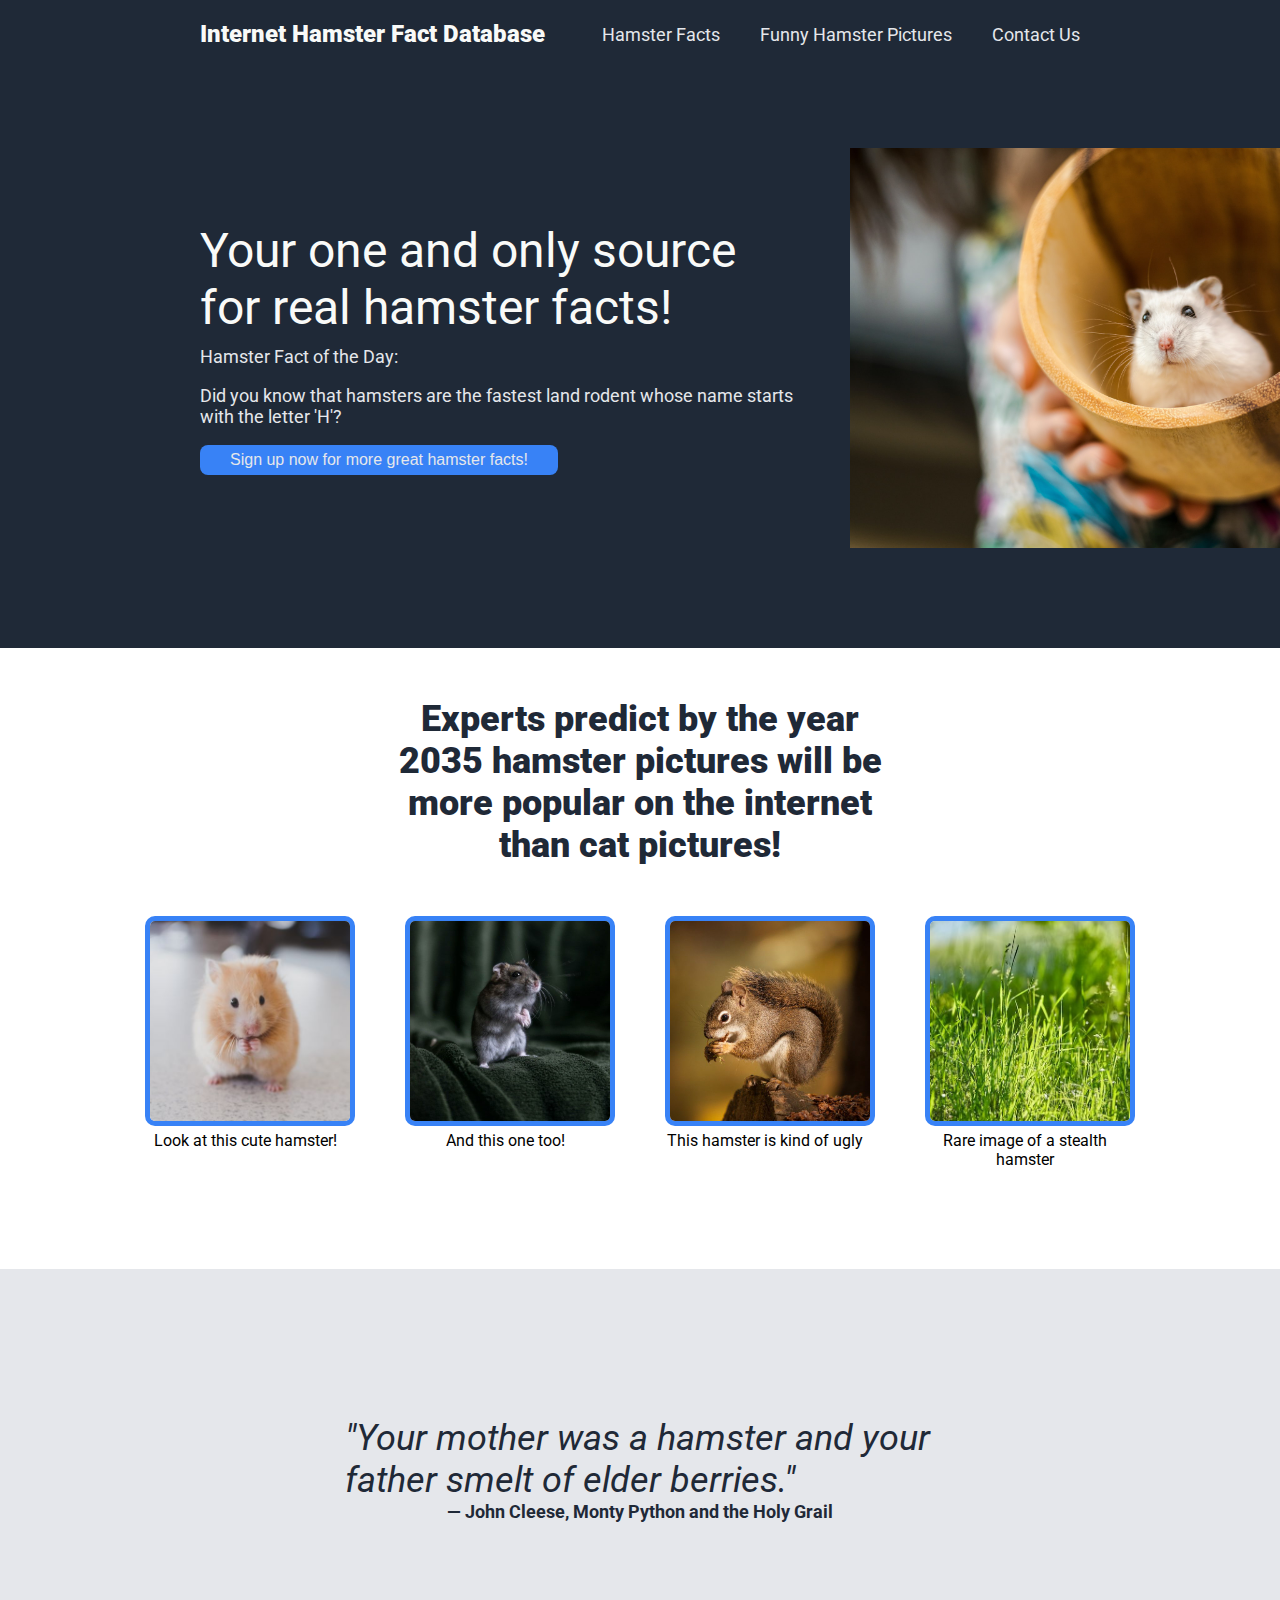
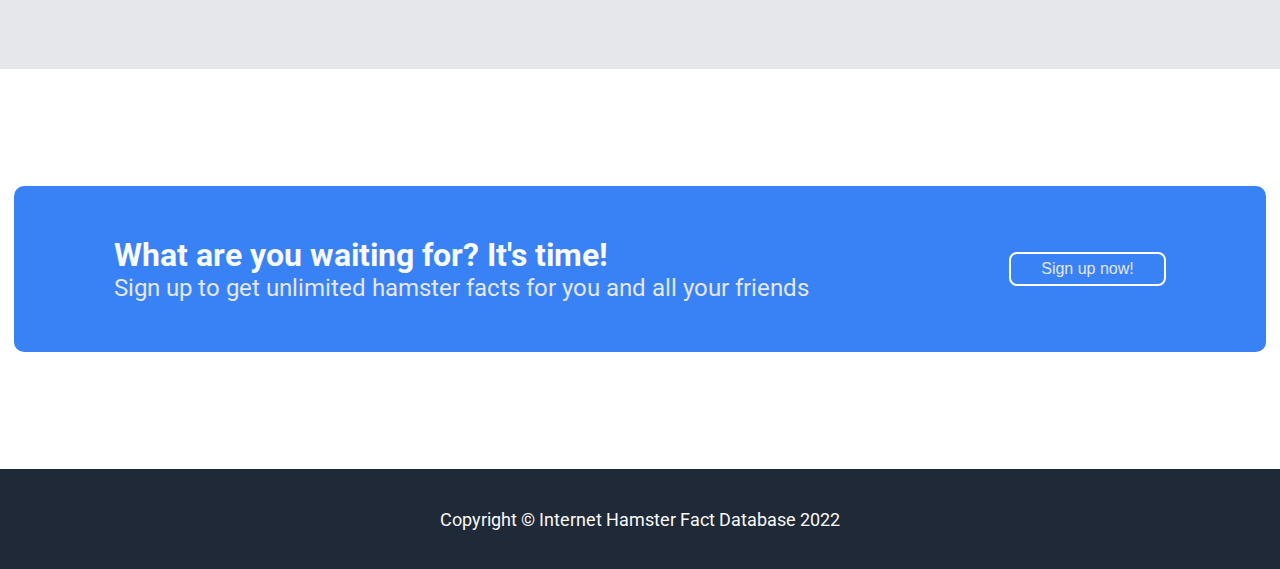
<file: index.html>
<!DOCTYPE html>
<html lang="en">
<head>
  <title>Landing Page</title>
  <meta charset="UTF-8">
  <meta name="viewport" content="width=device-width, initial-scale=1.0"> 
  <link href="./css/style.css" rel="stylesheet">
  <link href='https://fonts.googleapis.com/css?family=Roboto' rel='stylesheet'>
  

</head>
<body>
  <div id="top-section">
    <header>
      <div id="header-left">Internet Hamster Fact Database</div>
      <div id="header-right">
        <a href="#">Hamster Facts</a>
        <a href="#">Funny Hamster Pictures</a>
        <a href="#">Contact Us</a>
      </div>
    </header> 
    <div id="top-content">
      <div class="left">
        <div class="main-text">Your one and only source for real hamster facts!</div>
        <div class="subtext">
          Hamster Fact of the Day:
          <p>Did you know that hamsters are the fastest land rodent whose name starts with the letter 'H'?</p>
        </div>
        <button class="signup-button" type="button">Sign up now for more great hamster facts!</button>
      </div>
      <img src="./img/main-image.jpg" alt="A hamster in a wooden bowl" height="400">
    </div>
  </div>

  <div id="section-2">
    <div class="info">Experts predict by the year 2035 hamster pictures will be more popular on the internet than cat pictures!</div>
    <div class="graphics">
      <div>
        <img src="./img/hamster-1.jpg" alt="A cute hamster" height="200">
        <div class="caption">Look at this cute hamster!</div>
      </div>
      <div>
        <img src="./img/hamster-2.jpg" alt="A cute hamster" height="200">
        <div class="caption">And this one too!</div>
      </div>
      <div>
        <img src="./img/ugly-hamster.jpg" alt="An ugly hamster" height="200">
        <div class="caption">This hamster is kind of ugly</div>
      </div>
      <div>
        <img src="./img/stealth-hamster.jpg" alt="A hamster hiding in grass" height="200">
        <div class="caption">Rare image of a stealth hamster</div>
      </div>
    </div>
  </div>

  <div id="section-3">
    <div id="quote">
      "Your mother was a hamster and your father smelt of elder berries."
    </div>
    <div id="quote-source">― John Cleese, Monty Python and the Holy Grail</div>
  </div>

  <div id="section-4">
    <div id="signup">
      <div id="signup-message">
        <div class="bold-text">What are you waiting for? It's time!</div>
        <div class="text">Sign up to get unlimited hamster facts for you and all your friends</div>
      </div>
        <div id="button-container">
          <button class="signup-button" type="button">Sign up now!</button>
        </div>
    </div>
  </div>

  <footer>
    <div>
      Copyright © Internet Hamster Fact Database 2022
    </div>
  </footer>
</body>
</html>
</file>
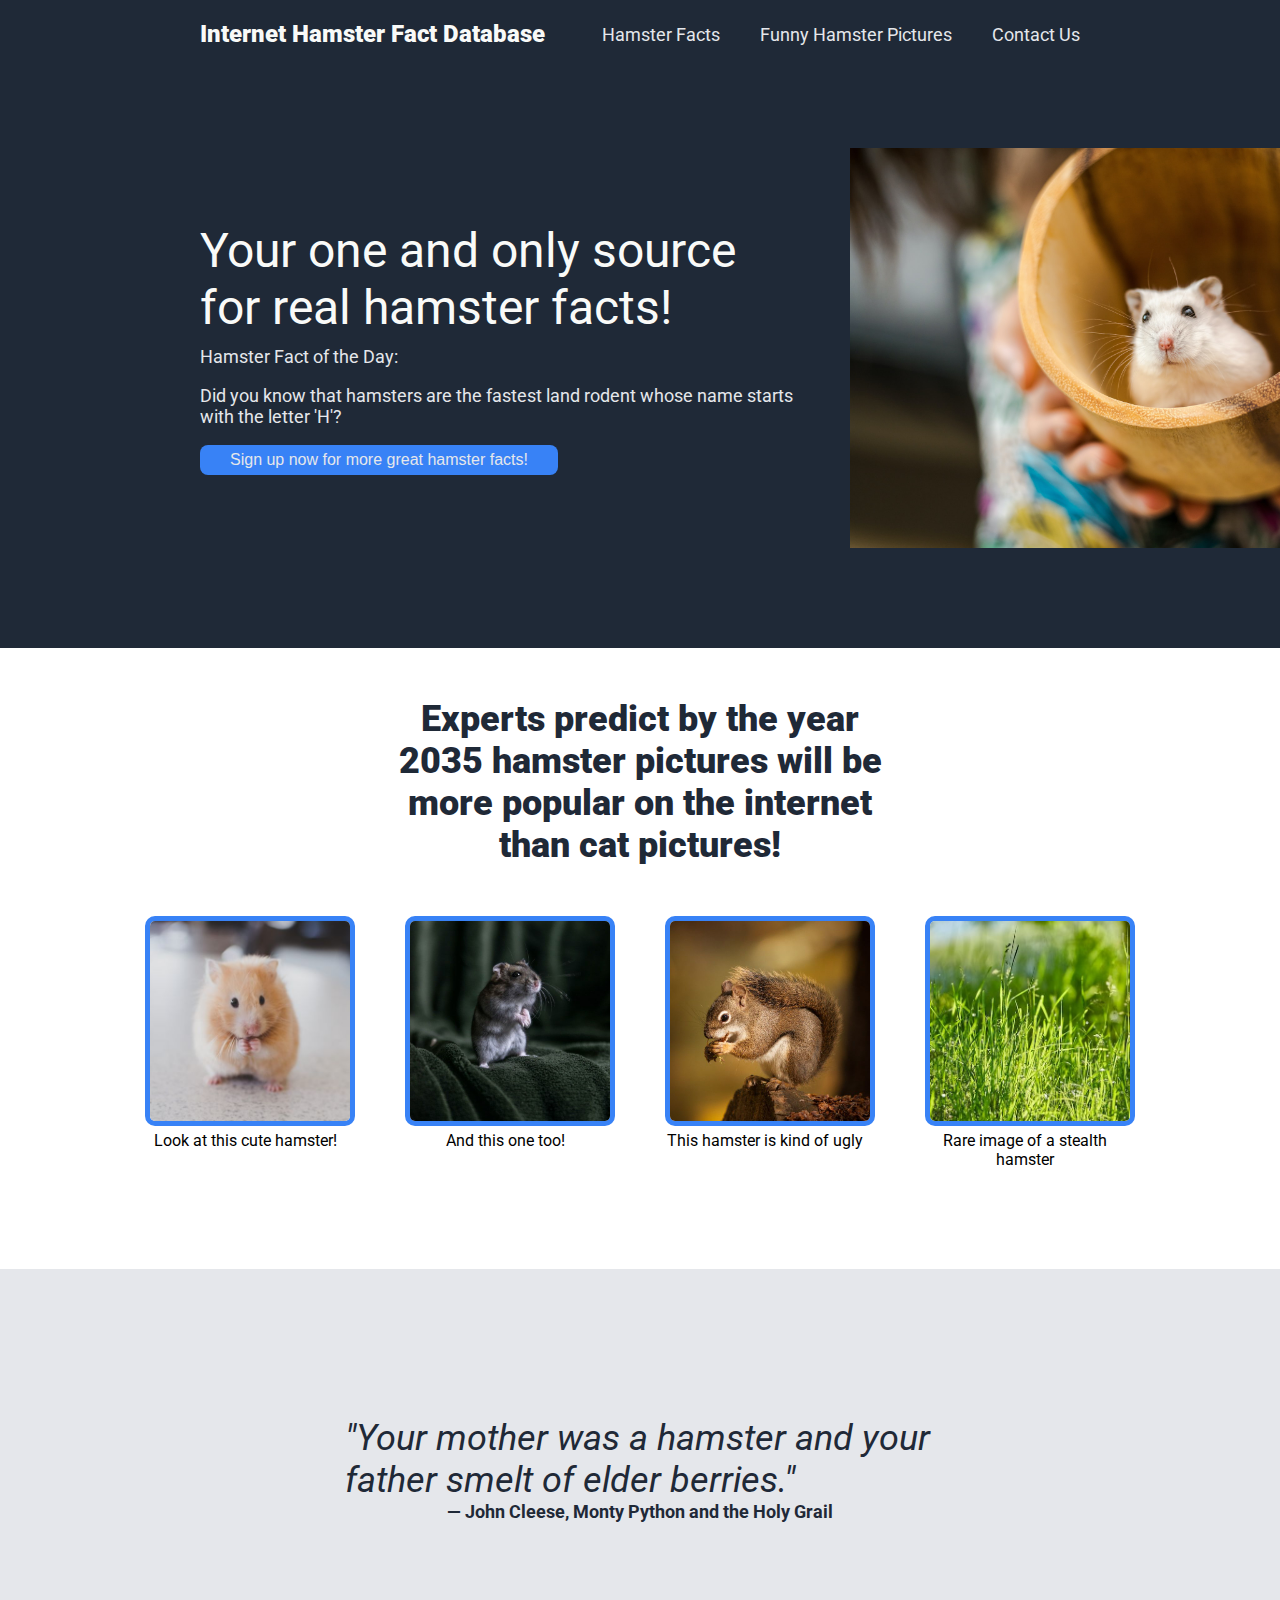
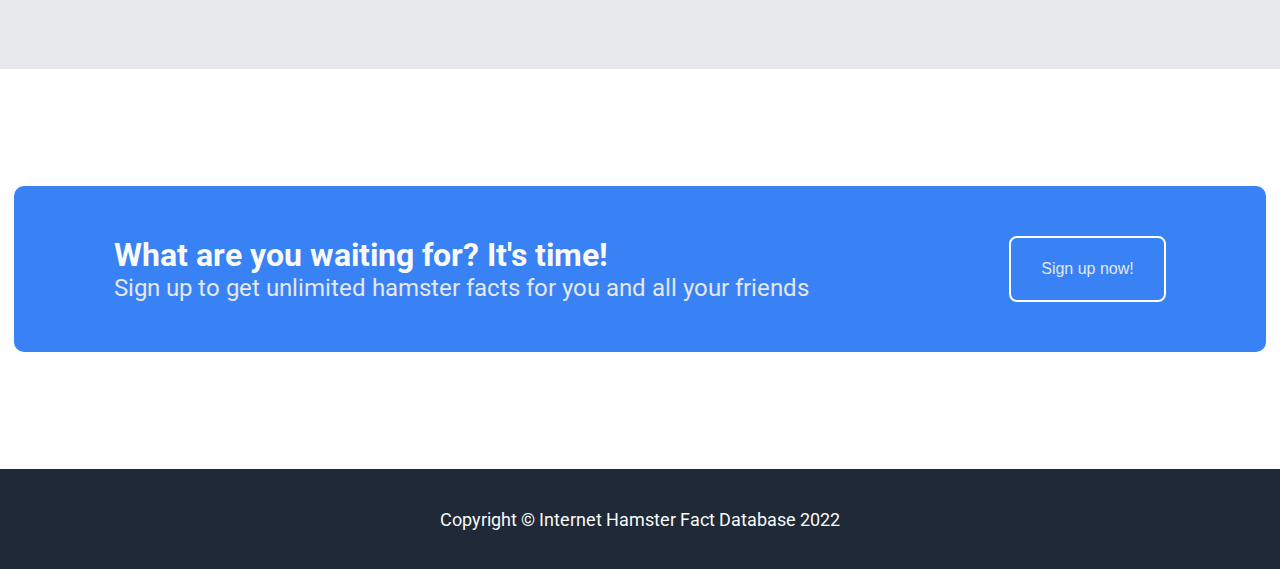
<file: Landing Page/index.html>
<!DOCTYPE html>
<html lang="en">
<head>
  <title>Landing Page</title>
  <meta charset="UTF-8">
  <meta name="viewport" content="width=device-width, initial-scale=1.0"> 
  <link href="./css/style.css" rel="stylesheet">
  <link href='https://fonts.googleapis.com/css?family=Roboto' rel='stylesheet'>
  

</head>
<body>
  <div id="top-section">
    <header>
      <div id="header-left">Internet Hamster Fact Database</div>
      <div id="header-right">
        <a href="#">Hamster Facts</a>
        <a href="#">Funny Hamster Pictures</a>
        <a href="#">Contact Us</a>
      </div>
    </header> 
    <div id="top-content">
      <div class="left">
        <div class="main-text">Your one and only source for real hamster facts!</div>
        <div class="subtext">
          Hamster Fact of the Day:
          <p>Did you know that hamsters are the fastest land rodent whose name starts with the letter 'H'?</p>
        </div>
        <button class="signup-button" type="button">Sign up now for more great hamster facts!</button>
      </div>
      <img src="./img/main-image.jpg" alt="A hamster in a wooden bowl" height="400">
    </div>
  </div>

  <div id="section-2">
    <div class="info">Experts predict by the year 2035 hamster pictures will be more popular on the internet than cat pictures!</div>
    <div class="graphics">
      <div>
        <img src="./img/hamster-1.jpg" alt="A cute hamster" height="200">
        <div class="caption">Look at this cute hamster!</div>
      </div>
      <div>
        <img src="./img/hamster-2.jpg" alt="A cute hamster" height="200">
        <div class="caption">And this one too!</div>
      </div>
      <div>
        <img src="./img/ugly-hamster.jpg" alt="An ugly hamster" height="200">
        <div class="caption">This hamster is kind of ugly</div>
      </div>
      <div>
        <img src="./img/stealth-hamster.jpg" alt="A hamster hiding in grass" height="200">
        <div class="caption">Rare image of a stealth hamster</div>
      </div>
    </div>
  </div>

  <div id="section-3">
    <div id="quote">
      "Your mother was a hamster and your father smelt of elder berries."
    </div>
    <div id="quote-source">― John Cleese, Monty Python and the Holy Grail</div>
  </div>

  <div id="section-4">
    <div id="signup">
      <div id="signup-message">
        <div class="bold-text">What are you waiting for? It's time!</div>
        <div class="text">Sign up to get unlimited hamster facts for you and all your friends</div>
      </div>
      <button class="signup-button" type="button">Sign up now!</button>
    </div>
  </div>

  <footer>
    <div>
      Copyright © Internet Hamster Fact Database 2022
    </div>
  </footer>
</body>
</html>
</file>
<file: css/style.css>
html, body {
    margin: 0;
    padding: 0;
  }  

body {
    font-family: "Roboto", sans-serif;
}

header {
    display:flex;
    align-items: center;
    padding-top: 15px;
}

#header-left {
    font-weight: 900;
    margin-left: 200px;
    font-size: 24px;
    color: #F9FAF8;
    margin-right: 40px;

}

#header-right {
    margin-left: auto;
    margin-right: 200px;
    font-size: 18px;
    gap: 40px;
    display: flex;
}

a {
    text-decoration: none;
    flex: none;
    color: #E5E7EB;
}

#header-right, #header-left {
    margin-top: 5px;
}

#top-section {
    background-color: #1F2937;
}

#top-content {
    display: flex;
    align-items: center;
    justify-content: space-between;
    gap: 50px;
    padding-bottom: 100px;
    margin-top: 100px;
}

#top-content .main-text {
    font-size: 48px;
    color: #F9FAF8;
}

#top-content .subtext {
    font-size: 18px;
    color: #E5E7EB;
}

.graphics {
    display: flex;
    justify-content: center;
    gap: 50px;
    margin-bottom: 100px;
    flex-wrap: wrap;
}

.caption {
    width: 200px;
    text-align: center;
    margin-top: 5px;
}

.graphics img {
    display: block;
    border: solid;
    border-style: solid;
    border-width: 5px;
    border-color: #3882F6;
    border-radius: 10px;
}

#section-3 {
    background-color: #E5E7EB;
    height: 400px;
    display: flex;
    flex-direction: column;
    align-items: center;
    justify-content: center;
}

footer {
    background-color: #1F2937;
    font-size: 18px;
    color: #F9FAF8;
    height: 100px;
    display: flex;
    align-items: center;
    justify-content: center;
}

#top-content img {
    color: #F9FAF8;
    margin-right: 200px;
}

#signup {
    display: flex;
    background-color: #3882F6;
    color: #F9FAF8;
    padding: 50px 100px;
    border-radius: 10px;

}

.info {
    color: #1F2937;
    font-size: 36px;
    font-weight: 900;
    margin: auto;
    width: 40%;
    padding: 50px 0;
    min-width: 300px;
    text-align: center;
}

.signup-button {
    background-color: #3882F6;
    color: #E5E7EB;
    font-size: 16px;
    padding: 6px 30px;
    border-radius: 8px;
    border-style: none;
}

#signup .signup-button {
    border-color: white;
    border-style: solid;
    margin-left: 200px;
    flex: none;
}

.left {
    width: 600px;
    margin-left: 200px;
    flex: none;
}

.subtext {
    margin: 10px 0;
}

#section-4 {
    height: 400px;
    display: flex;
    align-items: center;
    justify-content: center;
}

#quote {
    font-size: 36px;
    font-weight: light;
    font-style: italic;
    color: #1F2937;
    width: 590px;
}

#quote-source {
    font-weight: bold;
    font-size: 18px;
    color: #1F2937;
}

.text {
    font-size: 24px;
    color: #E5E7EB;
}

.bold-text {
    font-weight: bold;
    font-size: 32px;
}

#signup-message {
    flex: none;
}

#button-container {
    display: flex;
    align-items: center;
}
</file>
<file: Landing Page/css/style.css>
html, body {
    margin: 0;
    padding: 0;
  }  

body {
    font-family: "Roboto", sans-serif;
}

header {
    display:flex;
    align-items: center;
    padding-top: 15px;
}

#header-left {
    font-weight: 900;
    margin-left: 200px;
    font-size: 24px;
    color: #F9FAF8;
    margin-right: 40px;

}

#header-right {
    margin-left: auto;
    margin-right: 200px;
    font-size: 18px;
    gap: 40px;
    display: flex;
}

a {
    text-decoration: none;
    flex: none;
    color: #E5E7EB;
}

#header-right, #header-left {
    margin-top: 5px;
}

#top-section {
    background-color: #1F2937;
}

#top-content {
    display: flex;
    align-items: center;
    justify-content: space-between;
    gap: 50px;
    padding-bottom: 100px;
    margin-top: 100px;
}

#top-content .main-text {
    font-size: 48px;
    color: #F9FAF8;
}

#top-content .subtext {
    font-size: 18px;
    color: #E5E7EB;
}

.graphics {
    display: flex;
    justify-content: center;
    gap: 50px;
    margin-bottom: 100px;
    flex-wrap: wrap;
}

.caption {
    width: 200px;
    text-align: center;
    margin-top: 5px;
}

.graphics img {
    display: block;
    border: solid;
    border-style: solid;
    border-width: 5px;
    border-color: #3882F6;
    border-radius: 10px;
}

#section-3 {
    background-color: #E5E7EB;
    height: 400px;
    display: flex;
    flex-direction: column;
    align-items: center;
    justify-content: center;
}

footer {
    background-color: #1F2937;
    font-size: 18px;
    color: #F9FAF8;
    height: 100px;
    display: flex;
    align-items: center;
    justify-content: center;
}

#top-content img {
    color: #F9FAF8;
    margin-right: 200px;
}

#signup {
    display: flex;
    background-color: #3882F6;
    color: #F9FAF8;
    padding: 50px 100px;
    border-radius: 10px;

}

.info {
    color: #1F2937;
    font-size: 36px;
    font-weight: 900;
    margin: auto;
    width: 40%;
    padding: 50px 0;
    min-width: 300px;
    text-align: center;
}

.signup-button {
    background-color: #3882F6;
    color: #E5E7EB;
    font-size: 16px;
    padding: 6px 30px;
    border-radius: 8px;
    border-style: none;
}

#signup .signup-button {
    border-color: white;
    border-style: solid;
    margin-left: 200px;
    flex: none;
}

.left {
    width: 600px;
    margin-left: 200px;
    flex: none;
}

.subtext {
    margin: 10px 0;
}

#section-4 {
    height: 400px;
    display: flex;
    align-items: center;
    justify-content: center;
}

#quote {
    font-size: 36px;
    font-weight: light;
    font-style: italic;
    color: #1F2937;
    width: 590px;
}

#quote-source {
    font-weight: bold;
    font-size: 18px;
    color: #1F2937;
}

.text {
    font-size: 24px;
    color: #E5E7EB;
}

.bold-text {
    font-weight: bold;
    font-size: 32px;
}

#signup-message {
    flex: none;
}
</file>
